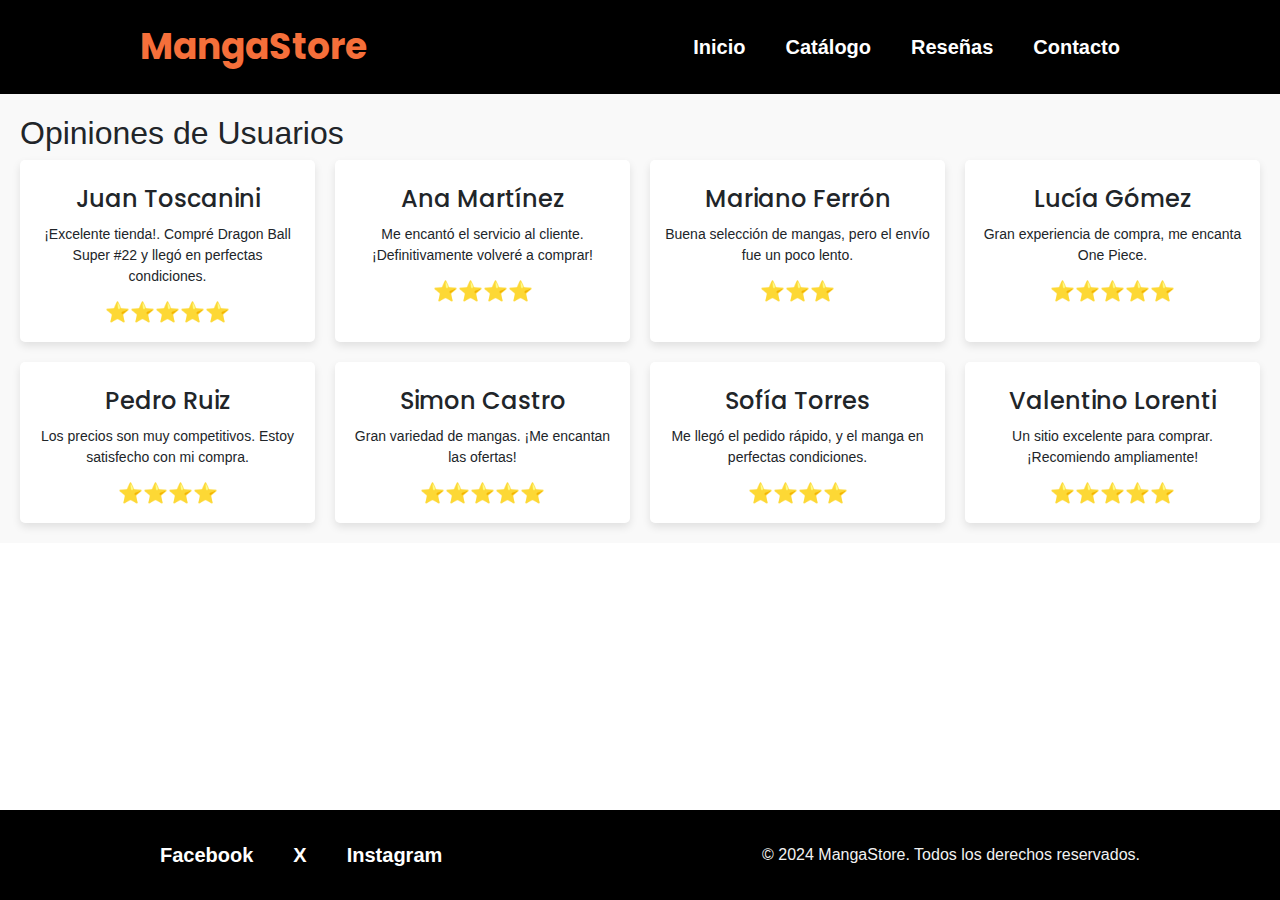
<file: public/pages/reseña.html>
<!DOCTYPE html>
<html lang="es">
<head>
    <meta charset="UTF-8">
    <meta name="viewport" content="width=device-width, initial-scale=1.0">

    <!-- Meta description (mejora el SEO) -->
    <meta name="description" content="MangaStore es tu tienda en línea para mangas Shonen y Seinen. Compra los títulos más populares, lee reseñas y disfruta de un servicio de calidad.">

    <!-- Meta keywords (mejora el SEO) -->
    <meta name="keywords" content="manga, tienda de manga, shonen, seinen, cómics, reseñas de manga, comprar manga online, manga en línea, Dragon Ball Super, One Piece, manga tienda España">

    <!-- Meta author -->
    <meta name="author" content="MangaStore">

    <!-- Meta robots (indicaciones a los motores de búsqueda) -->
    <meta name="robots" content="index, follow">

    <!-- Social Media Meta Tags -->
    <meta property="og:title" content="MangaStore - Tienda de Mangas">
    <meta property="og:description" content="Compra mangas Shonen y Seinen en MangaStore. Lee nuestras reseñas y descubre los mejores títulos como Dragon Ball Super y One Piece.">
    <meta property="og:image" content="https://img.icons8.com/color/48/book.png">
    <meta property="og:url" content="https://tienda-manga.vercel.app/">
    <meta property="og:type" content="website">

    <meta name="x:card" content="summary_large_image">
    <meta name="x:site" content="@MangaStore">
    <meta name="x:title" content="MangaStore - Tienda de Mangas">
    <meta name="x:description" content="Explora mangas Shonen y Seinen, lee reseñas y encuentra tu próximo manga favorito en MangaStore.">
    <meta name="x:image" content="https://img.icons8.com/color/48/book.png">
    
    <link rel="stylesheet" href="../css/style.css">
    <link rel="shortcut icon" href="https://img.icons8.com/color/48/book.png" type="image/x-icon">
    <link rel="stylesheet" href="https://maxcdn.bootstrapcdn.com/bootstrap/4.5.2/css/bootstrap.min.css">
    <link rel="preconnect" href="https://fonts.googleapis.com">
    <link rel="preconnect" href="https://fonts.gstatic.com" crossorigin>
    <link href="https://fonts.googleapis.com/css2?family=Poppins:ital,wght@0,100;0,200;0,300;0,400;0,500;0,600;0,700;0,800;0,900;1,100;1,200;1,300;1,400;1,500;1,600;1,700;1,800;1,900&display=swap" rel="stylesheet">
    <link href="https://fonts.googleapis.com/css2?family=Oswald:wght@200..700&display=swap" rel="stylesheet">
    <link href="https://fonts.googleapis.com/css2?family=Oswald:wght@200..700&family=Roboto+Mono:ital,wght@0,100..700;1,100..700&display=swap" rel="stylesheet">

    <title>Tienda de Mangas - MangaStore</title>

    <!-- JSON-LD Schema for SEO and rich results -->
    <script type="application/ld+json">
        {
            "@context": "https://schema.org",
            "@type": "Organization",
            "name": "MangaStore",
            "url": "https://tienda-manga.vercel.app/",
            "logo": "https://img.icons8.com/color/48/book.png",
            "contactPoint": {
                "@type": "ContactPoint",
                "telephone": "+34-123-456-789",
                "contactType": "Customer Service",
                "areaServed": "ES",
                "availableLanguage": "Spanish"
            },
            "sameAs": [
                "https://www.facebook.com/MangaStore",
                "https://x.com/MangaStore",
                "https://www.instagram.com/MangaStore"
            ]
        }
    </script>
</head>
<body>
    
    <header>
        <div class="wrapper">
            <div class="logo"><a href="../index.html">MangaStore</a></div>
            
            <nav>
                <a href="../index.html">Inicio</a>
                <a href="./catalogo.html">Catálogo</a>
                <a href="./reseña.html">Reseñas</a>
                <a href="./contacto.html">Contacto</a>
            </nav>
        </div>
    </header>

    <main>
        <section class="reseña">
            <h2>Opiniones de Usuarios</h2>
            <div class="grid-reseñas">
                <div class="reseña-item">
                    <h4>Juan Toscanini</h4>
                    <p>¡Excelente tienda!. Compré Dragon Ball Super #22 y llegó en perfectas condiciones.</p>
                    <div class="estrellas">⭐⭐⭐⭐⭐</div>
                </div>
                <div class="reseña-item">
                    <h4>Ana Martínez</h4>
                    <p>Me encantó el servicio al cliente. ¡Definitivamente volveré a comprar!</p>
                    <div class="estrellas">⭐⭐⭐⭐</div>
                </div>
                <div class="reseña-item">
                    <h4>Mariano Ferrón</h4>
                    <p>Buena selección de mangas, pero el envío fue un poco lento.</p>
                    <div class="estrellas">⭐⭐⭐</div>
                </div>
                <div class="reseña-item">
                    <h4>Lucía Gómez</h4>
                    <p>Gran experiencia de compra, me encanta One Piece.</p>
                    <div class="estrellas">⭐⭐⭐⭐⭐</div>
                </div>
                <div class="reseña-item">
                    <h4>Pedro Ruiz</h4>
                    <p>Los precios son muy competitivos. Estoy satisfecho con mi compra.</p>
                    <div class="estrellas">⭐⭐⭐⭐</div>
                </div>
                <div class="reseña-item">
                    <h4>Simon Castro</h4>
                    <p>Gran variedad de mangas. ¡Me encantan las ofertas!</p>
                    <div class="estrellas">⭐⭐⭐⭐⭐</div>
                </div>
                <div class="reseña-item">
                    <h4>Sofía Torres</h4>
                    <p>Me llegó el pedido rápido, y el manga en perfectas condiciones.</p>
                    <div class="estrellas">⭐⭐⭐⭐</div>
                </div>
                <div class="reseña-item">
                    <h4>Valentino Lorenti</h4>
                    <p>Un sitio excelente para comprar. ¡Recomiendo ampliamente!</p>
                    <div class="estrellas">⭐⭐⭐⭐⭐</div>
                </div>
            </div>
        </section>
        
    </main>

    <footer>
        <div class="wrapper">
            <div class="social-links">
                <a href="https://www.facebook.com/">Facebook</a>
                <a href="https://x.com/">X</a>
                <a href="https://www.instagram.com/">Instagram</a>
            </div>
            <p>&copy; 2024 MangaStore. Todos los derechos reservados.</p>
        </div>
    </footer>

</body>
</html>
</file>
<file: public/css/style.css>
/* Estilos generales */
* {
    margin: 0;
    padding: 0;
    box-sizing: border-box;
}

html, body {
    height: 100%;
}

body {
    display: flex;
    flex-direction: column;
}

/* Header y Footer */
header, footer {
    width: 100%;
    background: black;
    color: #f2f2f2;
    padding: 20px 0;
    text-decoration: none;
}

header .wrapper, footer .wrapper {
    display: flex;
    justify-content: space-between;
    align-items: center;
    max-width: 1000px;
    margin: auto;
    width: 90%;
}

header .logo a {
    color: #f56f3a;
    font-size: 36px;
    font-family: 'Poppins', sans-serif;
    font-weight: bold;
    text-decoration: none;
}

header nav, footer .social-links {
    display: flex;
    flex-wrap: wrap;
    justify-content: center;
}

header nav a, footer .social-links a {
    color: #fff;
    text-decoration: none;
    padding: 10px 20px;
    font-size: 20px;
    font-weight: bold;
    transition: background 0.5s ease, font-size 0.5s ease;
}

header nav a:hover, footer .social-links a:hover {
    background: #f56f3a;
    border-radius: 50px;
}

/* Main */
main {
    flex: 1;
}

#titulo-manga {
    text-align: center;
    margin: 40px 0;
    color: #f56f3a;
    font-family: "Oswald", sans-serif;
    font-weight: bold;
}

.producto-shonen, .producto-seinen {
    display: flex;
    flex-wrap: wrap;
    justify-content: center;
    gap: 20px;
}

.card {
    box-shadow: 0 4px 8px rgba(0, 0, 0, 0.2);
    border-radius: 10px;
    width: 200px;
    text-align: center;
    background-color: #fff;
    overflow: hidden;
    cursor: pointer;
    margin-bottom: 20px;
    transition: transform 0.3s ease, box-shadow 0.3s ease;
}

.card img {
    border-radius: 10px 10px 0 0;
    width: 100%;
    height: auto;
    transition: transform 0.3s ease;
}

.card:hover {
    transform: translateY(-5px) scale(1.05);
    box-shadow: 0 8px rgba(0, 0, 0, 0.3);
}

.card:hover img {
    transform: scale(1.1);
}

.container {
    padding: 15px;
    font-family: "Roboto Mono", monospace;
    font-optical-sizing: auto;
    font-weight: bolder;
    font-style: normal;
}

.container h4, .reseña-item h4 {
    margin: 10px 0;
    font-family: 'Poppins', sans-serif;
}

.container p {
    margin: 5px 0;
}

/* Botón "Comprar" */
.btn-comprar {
    background-color: #ff6f61; /* Fondo principal */
    color: white;
    padding: 10px 20px;
    border: none;
    border-radius: 6px;
    font-size: 16px;
    font-family: 'Poppins', sans-serif;
    font-weight: bold;
    cursor: pointer;
    transition: background-color 0.3s ease, transform 0.2s ease;
}

.btn-comprar:hover {
    background-color: #ff4433;
    transform: scale(1.05);
}

.btn-comprar:active {
    background-color: #cc3529;
    transform: scale(0.95);
}

/* Estilos para reseñas */
.reseña {
    padding: 20px;
    background-color: #f9f9f9;
}

.grid-reseñas {
    display: grid;
    grid-template-columns: repeat(auto-fill, minmax(250px, 1fr));
    gap: 20px;
}

.reseña-item {
    background: white;
    padding: 15px;
    border-radius: 5px;
    box-shadow: 0 4px 8px rgba(0, 0, 0, 0.1);
    text-align: center;
}

.reseña-item p {
    margin-bottom: 10px;
    font-size: 14px;
}

.estrellas {
    font-size: 20px;
}

/* Responsive */
@media (max-width: 768px) {
    header .logo {
        font-size: 24px;
    }

    header nav a, footer .social-links a {
        padding: 10px 15px;
        font-size: 18px;
    }

    .card {
        width: 150px;
    }
}

@media (max-width: 480px) {
    header .wrapper, footer .wrapper {
        flex-direction: column;
        align-items: center;
    }

    header nav, footer .social-links {
        justify-content: center;
        width: 100%;
    }

    header nav a, footer .social-links a {
        padding: 10px;
        font-size: 16px;
    }

    .card {
        width: 90%;
        max-width: 300px;
    }

    .producto-shonen {
        gap: 10px;
    }

    #titulo-manga {
        font-size: 24px;
    }
}

.carrito-item {
    display: flex;
    align-items: center;
    margin: 10px 0;
    border: 1px solid #ccc;
    padding: 10px;
    border-radius: 8px;
    background-color: #f9f9f9;
}

.carrito-item img {
    width: 80px;
    height: 80px;
    border-radius: 8px;
    margin-right: 10px;
}

#total {
    font-size: 18px;
    font-weight: bold;
    margin: 20px 0;
}

#finalizar-compra {
    background-color: #f56f3a;
    color: #fff;
    border: none;
    padding: 10px 20px;
    border-radius: 5px;
    cursor: pointer;
}

#finalizar-compra:hover {
    background-color: #d45a30;
}

/* Botón "Eliminar" */
.btn-eliminar {
    background-color: #ff6f61; /* Fondo principal */
    color: white;
    padding: 8px 16px;
    border: none;
    border-radius: 6px;
    font-size: 14px;
    font-family: 'Poppins', sans-serif;
    font-weight: bold;
    cursor: pointer;
    transition: background-color 0.3s ease, transform 0.2s ease, box-shadow 0.3s ease;
}

.btn-eliminar:hover {
    background-color: #ff4433;
    transform: scale(1.05);
    box-shadow: 0px 4px 10px rgba(0, 0, 0, 0.2);
}

.btn-eliminar:active {
    background-color: #cc3529;
    transform: scale(0.95);
    box-shadow: 0px 2px 5px rgba(0, 0, 0, 0.2);
}

.cantidad input {
    width: 50px;
    padding: 5px;
    font-size: 16px;
    margin-left: 5px;
    border: 1px solid #ccc;
    border-radius: 4px;
}

.btn-eliminar {
    background-color: #ff4444;
    color: white;
    border: none;
    padding: 5px 10px;
    border-radius: 5px;
    cursor: pointer;
    font-weight: bold;
    transition: background-color 0.3s ease;
}

.btn-eliminar:hover {
    background-color: #cc0000;
}

.botones {
    display: flex;
    justify-content: center;
    gap: 20px;
    margin-top: 20px;
}

#finalizar-compra,
#volver-inicio {
    padding: 12px 24px;
    font-size: 16px;
    font-weight: 600;
    border: none;
    border-radius: 8px;
    cursor: pointer;
    transition: all 0.3s ease;
    box-shadow: 0 4px 6px rgba(0, 0, 0, 0.1);
}

#finalizar-compra {
    background-color: #4CAF50; /* Verde accesible */
    color: #ffffff;
}

#volver-inicio {
    background-color: #007BFF; /* Azul accesible */
    color: #ffffff;
}

#finalizar-compra:hover {
    background-color: #388E3C; /* Tono más oscuro de verde */
    box-shadow: 0 6px 8px rgba(0, 0, 0, 0.2);
    transform: translateY(-2px);
}

#volver-inicio:hover {
    background-color: #0056B3; /* Tono más oscuro de azul */
    box-shadow: 0 6px 8px rgba(0, 0, 0, 0.2);
    transform: translateY(-2px);
}

#finalizar-compra:active,
#volver-inicio:active {
    transform: translateY(0);
    box-shadow: 0 3px 5px rgba(0, 0, 0, 0.2);
}



footer p {
    margin: 10px 0;
}
</file>
